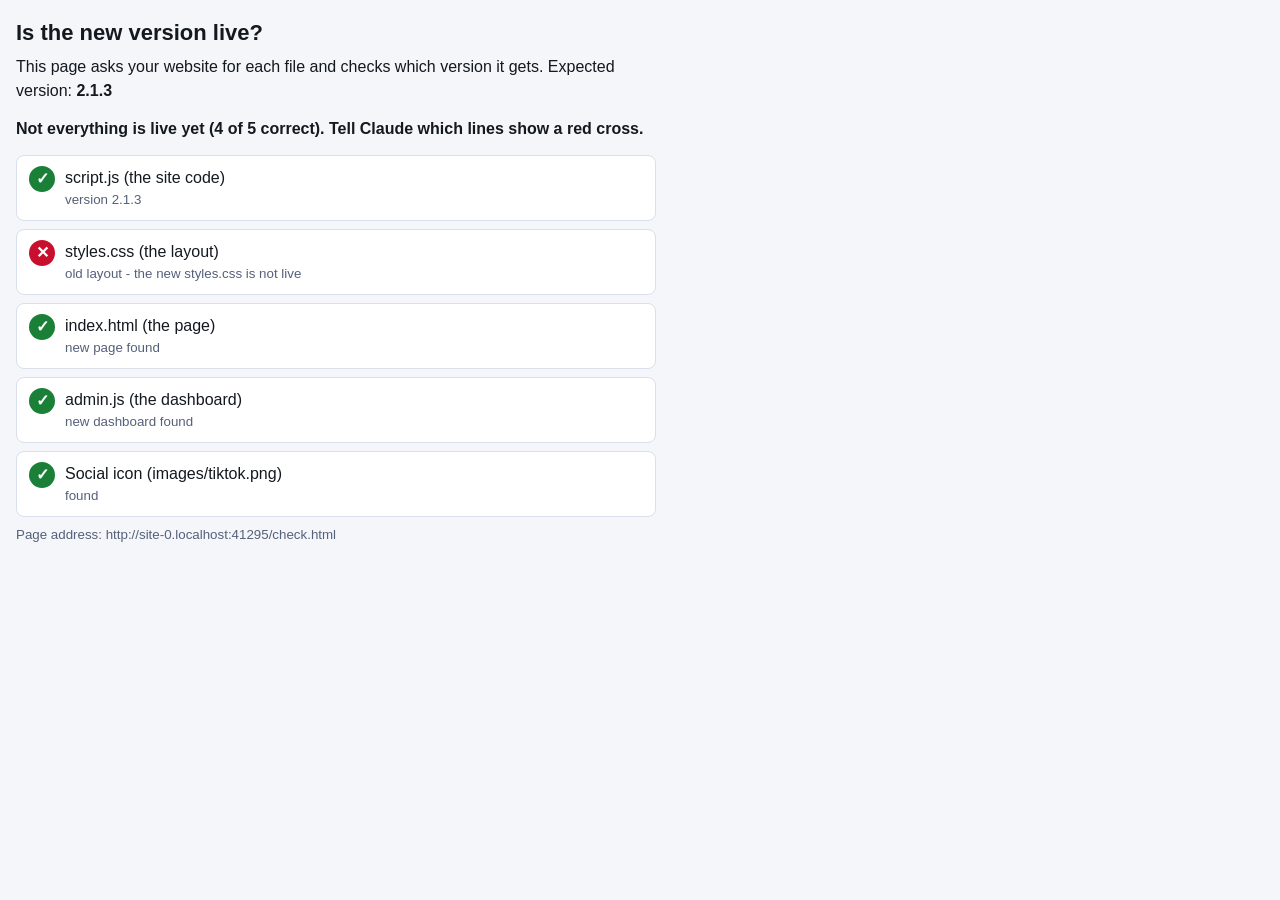
<file: check.html>
<!doctype html>
<html lang="en"><head><meta charset="utf-8"><meta name="viewport" content="width=device-width,initial-scale=1">
<title>Site check</title>
<style>body{font:16px/1.5 Arial,Helvetica,sans-serif;margin:0;padding:16px;background:#f4f6fa;color:#14181f;max-width:640px}
h1{font-size:22px;margin:0 0 4px}p{margin:6px 0}.r{display:flex;gap:10px;align-items:flex-start;background:#fff;border:1px solid #d9dfeb;border-radius:8px;padding:10px 12px;margin:8px 0}
.r b{flex:none;width:26px;height:26px;border-radius:50%;color:#fff;text-align:center;line-height:26px}.ok b{background:#1a7f37}.bad b{background:#c8102e}.wait b{background:#999}
small{color:#55607a;display:block}#sum{font-weight:700;margin:14px 0}</style></head><body>
<h1>Is the new version live?</h1>
<p>This page asks your website for each file and checks which version it gets. Expected version: <b id="exp"></b></p>
<div id="sum">Checking...</div><div id="out"></div>
<p><small>Page address: <span id="loc"></span></small></p>
<script>
const EXPECT='2.1.3';document.getElementById('exp').textContent=EXPECT;document.getElementById('loc').textContent=location.href;
const rows=[
 ['script.js (the site code)','script.js',t=>{const m=t.match(/CODE_VERSION='([\d.]+)'/);return m?{ok:m[1]===EXPECT,msg:'version '+m[1]}:{ok:false,msg:'no version found - this is an old script.js'}}],
 ['styles.css (the layout)','styles.css',t=>({ok:/v2\.0\.8/.test(t),msg:/v2\.0\.8/.test(t)?'new layout found':'old layout - the new styles.css is not live'})],
 ['index.html (the page)','index.html',t=>({ok:/base href/.test(t)&&t.includes(EXPECT),msg:t.includes(EXPECT)?'new page found':'old page - the new index.html is not live'})],
 ['admin.js (the dashboard)','admin.js',t=>({ok:/Preview sizes/.test(t),msg:/Preview sizes/.test(t)?'new dashboard found':'old dashboard'})],
 ['Social icon (images/tiktok.png)','images/tiktok.png',null],
];
let good=0;const out=document.getElementById('out');
(async()=>{for(const [name,path,fn] of rows){
 const d=document.createElement('div');d.className='r wait';d.innerHTML='<b>?</b><div>'+name+'<small>checking...</small></div>';out.append(d);
 let ok=false,msg='';
 try{const r=await fetch('/'+path+'?c='+Date.now(),{cache:'no-store'});
  if(!r.ok){msg='not found (error '+r.status+')'}
  else if(!fn){const ct=r.headers.get('content-type')||'';ok=/image/.test(ct);msg=ok?'found':'not an image - file is missing'}
  else{const t=await r.text();const x=fn(t);ok=x.ok;msg=x.msg}}
 catch(e){msg='could not load'}
 d.className='r '+(ok?'ok':'bad');d.innerHTML='<b>'+(ok?'✓':'✕')+'</b><div>'+name+'<small>'+msg+'</small></div>';if(ok)good++}
 document.getElementById('sum').textContent=good===rows.length?'All good: the new version is live. If your phone still shows the old design, clear that browser\'s data for this site or open the site in a private tab.':'Not everything is live yet ('+good+' of '+rows.length+' correct). Tell Claude which lines show a red cross.'})();
</script></body></html>
</file>
